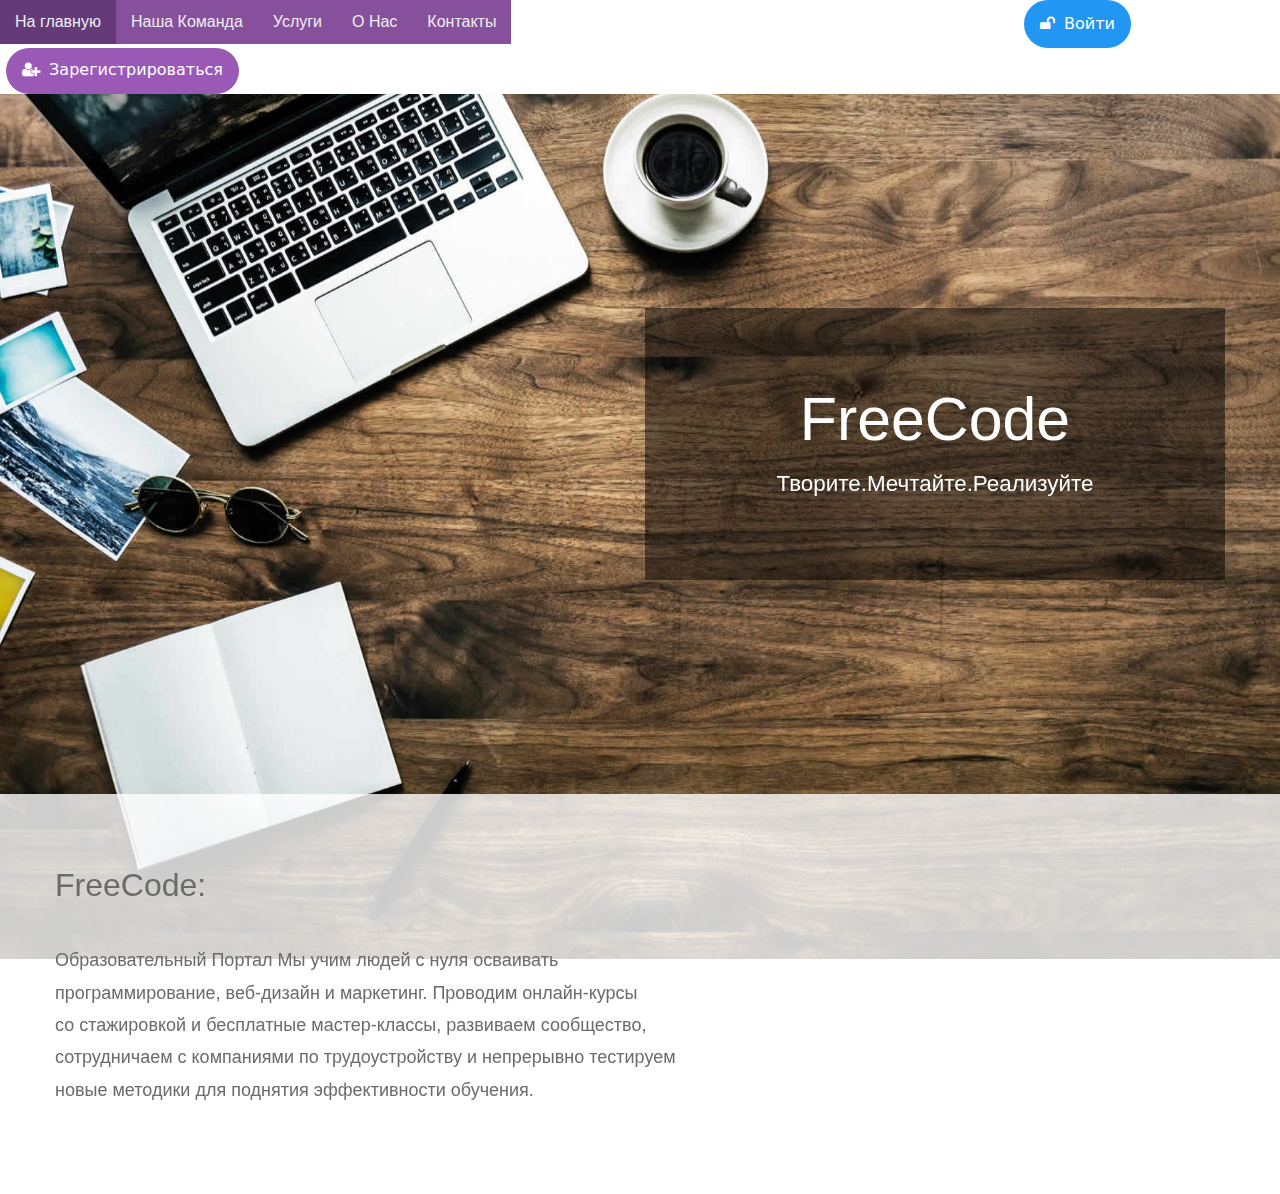
<file: about us.html>
<!DOCTYPE html>
<html lang="en">
  <head>
    <meta charset="UTF-8" />
    <meta name="viewport" content="width=device-width, initial-scale=1.0" />
    <meta http-equiv="X-UA-Compatible" content="ie=edge" />
    <link rel="stylesheet" href="https://fonts.googleapis.com/css?family=Open+Sans:400,600" />
    <link rel="stylesheet" href="css/all.min.css" />
    <link rel="stylesheet" href="css/bootstrap.min.css" />
    <link rel="stylesheet" href="css/templatemo-style.css" />
    <title>site</title>
  </head>
  <body>
    <nav class="header-nav">
      <link rel="stylesheet" href="https://cdnjs.cloudflare.com/ajax/libs/font-awesome/4.7.0/css/font-awesome.min.css">
      <button id="login" class="button blue" href="/login">
        <i class="fa fa-unlock"></i>
        <span>Войти</span>
      </button>
      
      <a id="register" class="button purple" href="/register">
        <i class="fa fa-user-plus"></i>
        <span>Зарегистрироваться</span>
      </a>
      <ul class="nav">
          <li><a href="index.html">На главную</a></li>
          <li><a href="About.html">Наша Команда</a></li>
          <li><a href="shops.html">Услуги</a></li>
          <li><a href="about us.html">О Нас</a></li>
          <li><a href="Contacts.html">Контакты</a></li>
        </ul>
    <section id="tmWelcome" class="parallax-window" data-parallax="scroll" data-image-src="img/mini-profile-bg-01.jpg">
      <div class="container-fluid tm-brand-container-outer">
        <div class="row">
          <div class="col-12">
            <!-- Logo Area -->
            <!-- Black transparent bg -->
            <div class="ml-auto mr-0 tm-bg-black-transparent text-white tm-brand-container-inner">
              <div class="tm-brand-container text-center">
                <h1 class="tm-brand-name">FreeCode</h1>
                <p class="tm-brand-description mb-0">Творите.Мечтайте.Реализуйте</p>
              </div>
            </div>
          </div>
        </div>
      </div>

      <div class="tm-bg-white-transparent tm-welcome-container">
        <div class="container-fluid">
          <div class="row h-100">
            <!-- Welcome Text -->
            <!-- White transparent bg -->
            <div class="col-md-7 tm-welcome-left-col">
              <div class="tm-welcome-left">
                <h2 class="tm-welcome-title">FreeCode:</h2>
                <p class="pb-0">
                  Образовательный Портал

Мы&nbsp;учим людей с&nbsp;нуля осваивать программирование, веб-дизайн и&nbsp;маркетинг. Проводим онлайн-курсы со&nbsp;стажировкой и&nbsp;бесплатные мастер-классы, развиваем сообщество, сотрудничаем с&nbsp;компаниями по&nbsp;трудоустройству и&nbsp;непрерывно тестируем новые методики для поднятия эффективности обучения. </p>
              </div>
            </div>

      













      <script src="js/jquery.min.js"></script>
      <script src="js/parallax.min.js"></script>
      <script>
        function detectMsBrowser() {
          using_ms_browser =
            navigator.appName == "Microsoft Internet Explorer" ||
            (navigator.appName == "Netscape" &&
              navigator.appVersion.indexOf("Edge") > -1) ||
            (navigator.appName == "Netscape" &&
              navigator.appVersion.indexOf("Trident") > -1);
  
          if (using_ms_browser == true) {
            alert(
              "Please use Chrome or Firefox for the best browsing experience!"
            );
          }
        }
        function setBrandMarginTop() {
          var bottomContainerHeight = $(".tm-welcome-container").height();
  
          $(".tm-brand-container-outer").css({
            "margin-top": -bottomContainerHeight + "px"
          });
        }
  
        $(function() {
          setBrandMarginTop();
          detectMsBrowser();
  
          // Handle window resize event
          $(window).resize(function() {
            setBrandMarginTop();
          });
        });
      </script>
</file>
<file: css/templatemo-style.css>
html {
  -webkit-font-smoothing: antialiased;
  scroll-behavior: smooth;
}

.header {
  background: #87509c;/*Цвет хедера*/
}

.logo {
  padding-top: auto; /*Отступ сверху*/
  padding-left: auto;/*Отступ справа*/
}

.nav {
  list-style: none; /*откл. маркеров*/
  padding: auto;
}
.nav li{
   float: left; /* Выстраивание элементов списка в один ряд. */
   margin-right: 0px; /* создание отступов для того, чтобы не сливались пункты меню. */
   font-family: Arial, Helvetica, sans-serif; /* Указание типа шрифта. */
   font-size: 16px; /* Размер текста в ссылках. */  
}

.nav li a {
  display:block; /* Изменение отображения на блочное для того чтобы иметь возможность задать внутренние отступы. */
  padding: 10px 15px;  /* Внутри блочные отступы. */
  background: #87509c; /* Цвет блоков меню. */
  color: #efefef; /* Цвет текста в блоках меню. */
  text-decoration: none; /* Устранение подчёркивания ссылок. */
  position: relative; /* Это необходимо при использовании Internet Explorer 6 для того, чтобы ссылка по всей своей площади была «кликабельной». */
}

.nav li a:hover {
   background: #643a79; /* Цвет блока при наведении курсора. */
   color: #efefef;  /* Цвет текста при наведении курсора. */
}
body {
  font-family: "Open Sans", Arial, Helvetica, sans-serif;
  font-size: 18px;
  font-weight: 400;
  color: #6b6b6b;
  overflow-x: hidden;
}

a,
button {
  transition: all 0.3s ease;
}
li {
  color: #757575;
  font-family: "Open Sans", Arial, Helvetica, sans-serif;
  font-weight: 400;
  font-size: 10px;
  margin-right: 20px;
  display: inline;
  margin-right: 5px;
}
a:hover {
  text-decoration: none;
}

.container-fluid {
  max-width: 1200px;
}

.tm-bg-black-transparent {
  background-color: rgba(0, 0, 0, 0.5);
}

.tm-bg-white-transparent {
  background-color: rgba(255, 255, 255, 0.8);
}

.tm-bg-green {
  background-color: #00e613;
  

  
}

.tm-bg-orange {
  background-color: #e95810;
}

.tm-bg-blue {
  background-color: #159fe4;
}

.tm-bg-dark-gray {
  background-color: #ff0000;
}

/*
  Welcome section
*/
#tmWelcome {
  position: relative;
  display: flex;
  align-items: center;
}

.tm-brand-container-outer {
  margin-top: -400px;
}

.tm-brand-container-inner {
  max-width: 580px;
  width: 100%;
}

.tm-brand-container {
  padding: 75px 110px;
}

.tm-brand-name {
  font-size: 3.8rem;
}

.tm-brand-description {
  font-size: 1.4rem;
}

.parallax-window {
  min-height: 1100px;
  background: transparent;
}

#tmContact {
  min-height: 1197px;
}

.tm-welcome-container {
  min-height: 400px;
  position: absolute;
  bottom: 0;
  left: 0;
  width: 100%;
  display: flex;
  align-items: stretch;
}

.tm-welcome-title {
  margin-bottom: 40px;
}

.tm-welcome-left {
  padding-right: 30px;
  padding-top: 50px;
  padding-bottom: 50px;
}

.tm-welcome-left-col {
  display: flex;
  align-items: center;
}

.tm-welcome-right {
  color: white;
  background-color: #bd312e;
  padding: 80px 43px 70px;
  height: 100%;
}

.tm-welcome-icon {
  margin-bottom: 50px;
  display: block;
  text-align: center;
}

/*
  Portfolio section
*/

#tmPortfolio {
  padding-top: 80px;
}

.tm-portfolio-item {
  display: flex;
  align-items: center;
  margin-bottom: 80px;
}

.tm-portfolio-name {
  width: 330px;
  height: 220px;
  font-size: 2rem;
  padding: 70px 95px;
  display: flex;
  align-items: center;
  text-align: center;
}

.tm-portfolio-description {
  width: calc(100% - 330px);
  padding: 20px 45px;
}

.tm-portfolio-description h3 {
  margin-bottom: 20px;
}

.tm-text-green {
  color: #00ff0d;
}

.tm-text-orange {
  color: #df520b;
}

.tm-text-blue {
  color: #0aa2ee;
}

.tm-text-dark-gray {
  color: #ff0000;
}

.tm-title-small {
  font-size: 1.3rem;
}

p {
  line-height: 1.8;
}

/*
  Contact section
*/

#tmContact {
  padding-top: 95px;
}

.tm-contact-item {
  text-align: center;
  width: 33.3334%;
  max-width: 345px;
  height: auto;
  min-height: 420px;
  margin-right: 35px;
  background-color: white;
  padding: 54px 34px 44px;
}

.tm-contact-item:last-child {
  margin-right: 0;
}

.tm-contact-items-container {
  display: flex;
  justify-content: space-between;
  margin-bottom: 130px;
}

.tm-contact-item-icon {
  margin-bottom: 45px;
  width: 100%;
  height: 160px;
  display: flex;
  align-items: center;
  justify-content: center;
}

#tmContactForm {
  width: 100%;
  max-width: 680px;
  padding: 45px 45px 30px;
  margin-bottom: 95px;
}

.form-group {
  max-width: 355px;
}

.form-control {
  background: transparent;
  border-color: #999999;
  padding: 15px 10px;
  font-size: 1.1rem;
  margin-bottom: 10px;
}

.tm-btn-submit {
  background-color: #999999;
  padding: 12px 30px;
  font-size: 1.2rem;
}

.tm-btn-submit:focus,
.tm-btn-submit:hover {
  background-color: #676767;
}

.tm-copyright-text {
  margin-bottom: 30px;
}

.tm-link {
  color: #676767;
}

@media (max-width: 1054px) {
  .tm-contact-item-icon {
    margin-bottom: 15px;
  }
}

@media (max-width: 991px) {
  .tm-contact-items-container {
    flex-direction: column;
  }

  .tm-contact-item {
    width: auto;
    max-width: 680px;
    min-height: 0;
    margin-left: auto;
    margin-right: auto;
    margin-bottom: 30px;
  }

  .tm-contact-item:last-child {
    margin-right: auto;
    margin-bottom: 0;
  }

  #tmContactForm {
    margin-left: auto;
    margin-right: auto;
  }
}

@media (max-width: 730px) {
  .tm-portfolio-item {
    flex-direction: column;
  }

  .tm-portfolio-name {
    justify-content: center;
  }

  .tm-portfolio-name,
  .tm-portfolio-description {
    width: 100%;
  }

  .tm-portfolio-description {
    padding: 20px 30px;
  }
}

@media (max-width: 572px) {
  .tm-brand-container {
    padding: 45px;
  }
}

@media (max-width: 443px) {
  .tm-brand-name {
    font-size: 3rem;
  }

  .tm-brand-container {
    padding: 25px;
  }
}

.button {
  /* Сбрасываем дефолтные стили */
  padding-top: px;
  border: none;
  outline: none;
  display: inline-block;
  text-align: center;
  text-decoration: none;
  cursor: pointer;
  font-size: 16px;
  /* Можно также использовать любые встроенные и кастомные шрифты, например, отсюда  */
  font-family: Roboto, Verdana, Tahoma, sans;
  /* Тут можно поэкспериментировать */
  padding: 12px 16px;
  border-radius: 100px;
  color: #fff;
  margin-left: 80%;
  
  
}
.button i {
  margin-right: 4px;
  
}
.button + .button {
  margin-left: 6px;
  padding-top: 10px;
}
.button.blue {
  background: #2196F3;
  
}
.button.purple {
  background: #9b59b6;
  
}
.button:hover {
  box-shadow: 0 1px 3px rgba(0, 0, 0, 0.2);
}
.button:hover.blue {
  background: #39a1f4;
}
.button:hover.purple {
  background: #a66bbe;
}
.button:active {
  box-shadow: inset 0 1px 3px rgba(0, 0, 0, 0.2);
  text-shadow: 0 1px 3px rgba(0, 0, 0, 0.2);
}
.button:active.blue {
  background: #0d8aee;
}
.button:active.purple {
  background: #8f4bab;
}
.main_button{
  position: fixed;
  font-weight: 700;
  color: white;
  text-decoration: none;
  padding: .8em 1em calc(.8em + 3px);
  border-radius: 3px;
  background: rgb(64,199,129);
  box-shadow: 0 -3px rgb(53,167,110) inset;
  transition: 0.2s;
} 
a.button7:hover { background: rgb(53, 167, 110); }
a.button7:active {
  background: rgb(33,147,90);
  box-shadow: 0 3px rgb(33,147,90) inset;
}


.custom-btn {
  width: 150px;
  height: 130px;
  color: #fff;
  border-radius: 5px;
  padding: 10px 25px;
  font-family: 'Lato', sans-serif;
  font-weight: 500;
  background: transparent;
  cursor: pointer;
  transition: all 0.3s ease;
  position: relative;
  display: inline-block;
   box-shadow:inset 2px 2px 2px 0px rgba(255,255,255,.5),
   7px 7px 20px 0px rgba(0,0,0,.1),
   4px 4px 5px 0px rgba(0,0,0,.1);
  outline: none;
}
.btn-5 {
  width: 130px;
  height: 40px;
  line-height: 42px;
  padding: 0;
  border: none;
  background: rgb(255,27,0);
background: linear-gradient(0deg, rgba(255,27,0,1) 0%, rgb(251, 39, 2) 100%);
}
.btn-5:hover {
  color: #f0094a;
  background: transparent;
   box-shadow:none;
}
.btn-5:before,
.btn-5:after{
  content:'';
  position:absolute;
  top:0;
  right:0;
  height:2px;
  width:0;
  background: #f0094a;
  box-shadow:
   -1px -1px 5px 0px #fff,
   7px 7px 20px 0px #0003,
   4px 4px 5px 0px #0002;
  transition:400ms ease all;
}
.btn-5:after{
  right:inherit;
  top:inherit;
  left:0;
  bottom:0;
}
.btn-5:hover:before,
.btn-5:hover:after{
  width:100%;
  transition:800ms ease all;
}

a.knopka {
  color: #fff; /* цвет текста */
  text-decoration: none; /* убирать подчёркивание у ссылок */
  user-select: none; /* убирать выделение текста */
  background: rgb(212,75,56); /* фон кнопки */
  padding: .7em 1.5em; /* отступ от текста */
  outline: none; /* убирать контур в Mozilla */
} 
a.knopka:hover { background: rgb(232,95,76); } /* при наведении курсора мышки */
a.knopka:active { background: rgb(152,15,0); } /* при нажатии */

.nav {
  position: absolute;
  top: 0;
  left: 0;
}

.ex1,.ex2,.ex3,.ex4,.ex5,.ex6,.ex7,.ex8,.ex9,.ex10
{padding:10px;width:300px;height:100px;margin:0 auto;text-align:center;position:relative}
.ex10 h1:before {
  content: "";
  position: absolute;
  border: 10px solid transparent;
  border-left: 15px solid rgb(156, 59, 212);
  top: 23%;
  margin: 0 auto;
  left: -2%;
  }
  
  .ex10 h1:after {
  content: "";
  position: absolute;
  border: 10px solid transparent;
  border-right: 15px solid rgb(156, 59, 212);
  top: 23%;
  margin: 0 auto;
  right: -2%;
  }

  .tm-text-SergAy{
    color: #9900ff
  }

.tm-text-Aleks{
  color: #9900ff
}

body {
  font-family: Arial, Helvetica, sans-serif;
}

* {
    box-sizing: border-box;
}

/* Style inputs */
input[type=text], select, textarea {
    width: 100%;
    padding: 12px;
    border: 1px solid #ccc;
    margin-top: 6px;
    margin-bottom: 16px;
    resize: vertical;
}

input[type=submit] {
    background-color: #ae00ff;
    color: white;
    padding: 12px 20px;
    border: none;
    cursor: pointer;
}

input[type=submit]:hover {
    background-color: #c300ff;
}


.container {
    border-radius: 5px;
    background-color: #f2f2f2;
    padding: 10px;
}


.column {
    float: left;
    width: 50%;
    margin-top: 6px;
    padding: 20px;
}


.row:after {
    content: "";
    display: table;
    clear: both;
}


@media screen and (max-width: 600px) {
    .column, input[type=submit] {
        width: 100%;
        margin-top: 400;
    }
}

body {
  background: url(https://bootstraptema.ru/images/textures/k/krapinki.png)
  }
  .menuItem .menu {
  font-size: 20px;
  font-weight: 400;
  list-style: none;
  padding: 0px;
  margin-bottom: 20px;
  display: inline-block;
  color: #6f00ff;
  margin-left: 30px;
  margin-top: 20px;
  }
  .menuItem .menu li {
  padding: 16px 30px 0px;
  margin-bottom: 0;
  display: inline-block;
  width: 100%;
  float: left;
  background: #ffffff;
  line-height: 30px;
  border-left: 2px solid #6f00ff;
  border-radius: 0;
  
  }
  .menuItem .detail {
  font-size: 13px;
  color: #444;
  font-weight: normal;
  }
  .menuItem .price {
  font-size: 13px;
  float: right;
  font-weight: 600;
  }
  .menuItem .btn {
  text-align: center;
  color: #FFFFFF;
  background: #6f00ff;
  border-color: #6f00ff;
  width: 120px;
  border-radius: 0;
  }


  #myp {
    position: absolute;
    left: 0px;
    top: 0px;
    line-height: 100%;
    font-size: 9px;
  }
</file>
<file: css/all.min.css>
.fa,.fab,.fal,.far,.fas{-moz-osx-font-smoothing:grayscale;-webkit-font-smoothing:antialiased;display:inline-block;font-style:normal;font-variant:normal;text-rendering:auto;line-height:1}.fa-lg{font-size:1.33333em;line-height:.75em;vertical-align:-.0667em}.fa-xs{font-size:.75em}.fa-sm{font-size:.875em}.fa-1x{font-size:1em}.fa-2x{font-size:2em}.fa-3x{font-size:3em}.fa-4x{font-size:4em}.fa-5x{font-size:5em}.fa-6x{font-size:6em}.fa-7x{font-size:7em}.fa-8x{font-size:8em}.fa-9x{font-size:9em}.fa-10x{font-size:10em}.fa-fw{text-align:center;width:1.25em}.fa-ul{list-style-type:none;margin-left:2.5em;padding-left:0}.fa-ul>li{position:relative}.fa-li{left:-2em;position:absolute;text-align:center;width:2em;line-height:inherit}.fa-border{border:.08em solid #eee;border-radius:.1em;padding:.2em .25em .15em}.fa-pull-left{float:left}.fa-pull-right{float:right}.fa.fa-pull-left,.fab.fa-pull-left,.fal.fa-pull-left,.far.fa-pull-left,.fas.fa-pull-left{margin-right:.3em}.fa.fa-pull-right,.fab.fa-pull-right,.fal.fa-pull-right,.far.fa-pull-right,.fas.fa-pull-right{margin-left:.3em}.fa-spin{animation:fa-spin 2s infinite linear}.fa-pulse{animation:fa-spin 1s infinite steps(8)}@keyframes fa-spin{0%{transform:rotate(0deg)}to{transform:rotate(1turn)}}.fa-rotate-90{-ms-filter:"progid:DXImageTransform.Microsoft.BasicImage(rotation=1)";transform:rotate(90deg)}.fa-rotate-180{-ms-filter:"progid:DXImageTransform.Microsoft.BasicImage(rotation=2)";transform:rotate(180deg)}.fa-rotate-270{-ms-filter:"progid:DXImageTransform.Microsoft.BasicImage(rotation=3)";transform:rotate(270deg)}.fa-flip-horizontal{-ms-filter:"progid:DXImageTransform.Microsoft.BasicImage(rotation=0, mirror=1)";transform:scaleX(-1)}.fa-flip-vertical{transform:scaleY(-1)}.fa-flip-both,.fa-flip-horizontal.fa-flip-vertical,.fa-flip-vertical{-ms-filter:"progid:DXImageTransform.Microsoft.BasicImage(rotation=2, mirror=1)"}.fa-flip-both,.fa-flip-horizontal.fa-flip-vertical{transform:scale(-1)}:root .fa-flip-both,:root .fa-flip-horizontal,:root .fa-flip-vertical,:root .fa-rotate-90,:root .fa-rotate-180,:root .fa-rotate-270{filter:none}.fa-stack{display:inline-block;height:2em;line-height:2em;position:relative;vertical-align:middle;width:2.5em}.fa-stack-1x,.fa-stack-2x{left:0;position:absolute;text-align:center;width:100%}.fa-stack-1x{line-height:inherit}.fa-stack-2x{font-size:2em}.fa-inverse{color:#fff}.fa-500px:before{content:"\f26e"}.fa-accessible-icon:before{content:"\f368"}.fa-accusoft:before{content:"\f369"}.fa-acquisitions-incorporated:before{content:"\f6af"}.fa-ad:before{content:"\f641"}.fa-address-book:before{content:"\f2b9"}.fa-address-card:before{content:"\f2bb"}.fa-adjust:before{content:"\f042"}.fa-adn:before{content:"\f170"}.fa-adobe:before{content:"\f778"}.fa-adversal:before{content:"\f36a"}.fa-affiliatetheme:before{content:"\f36b"}.fa-air-freshener:before{content:"\f5d0"}.fa-algolia:before{content:"\f36c"}.fa-align-center:before{content:"\f037"}.fa-align-justify:before{content:"\f039"}.fa-align-left:before{content:"\f036"}.fa-align-right:before{content:"\f038"}.fa-alipay:before{content:"\f642"}.fa-allergies:before{content:"\f461"}.fa-amazon:before{content:"\f270"}.fa-amazon-pay:before{content:"\f42c"}.fa-ambulance:before{content:"\f0f9"}.fa-american-sign-language-interpreting:before{content:"\f2a3"}.fa-amilia:before{content:"\f36d"}.fa-anchor:before{content:"\f13d"}.fa-android:before{content:"\f17b"}.fa-angellist:before{content:"\f209"}.fa-angle-double-down:before{content:"\f103"}.fa-angle-double-left:before{content:"\f100"}.fa-angle-double-right:before{content:"\f101"}.fa-angle-double-up:before{content:"\f102"}.fa-angle-down:before{content:"\f107"}.fa-angle-left:before{content:"\f104"}.fa-angle-right:before{content:"\f105"}.fa-angle-up:before{content:"\f106"}.fa-angry:before{content:"\f556"}.fa-angrycreative:before{content:"\f36e"}.fa-angular:before{content:"\f420"}.fa-ankh:before{content:"\f644"}.fa-app-store:before{content:"\f36f"}.fa-app-store-ios:before{content:"\f370"}.fa-apper:before{content:"\f371"}.fa-apple:before{content:"\f179"}.fa-apple-alt:before{content:"\f5d1"}.fa-apple-pay:before{content:"\f415"}.fa-archive:before{content:"\f187"}.fa-archway:before{content:"\f557"}.fa-arrow-alt-circle-down:before{content:"\f358"}.fa-arrow-alt-circle-left:before{content:"\f359"}.fa-arrow-alt-circle-right:before{content:"\f35a"}.fa-arrow-alt-circle-up:before{content:"\f35b"}.fa-arrow-circle-down:before{content:"\f0ab"}.fa-arrow-circle-left:before{content:"\f0a8"}.fa-arrow-circle-right:before{content:"\f0a9"}.fa-arrow-circle-up:before{content:"\f0aa"}.fa-arrow-down:before{content:"\f063"}.fa-arrow-left:before{content:"\f060"}.fa-arrow-right:before{content:"\f061"}.fa-arrow-up:before{content:"\f062"}.fa-arrows-alt:before{content:"\f0b2"}.fa-arrows-alt-h:before{content:"\f337"}.fa-arrows-alt-v:before{content:"\f338"}.fa-artstation:before{content:"\f77a"}.fa-assistive-listening-systems:before{content:"\f2a2"}.fa-asterisk:before{content:"\f069"}.fa-asymmetrik:before{content:"\f372"}.fa-at:before{content:"\f1fa"}.fa-atlas:before{content:"\f558"}.fa-atlassian:before{content:"\f77b"}.fa-atom:before{content:"\f5d2"}.fa-audible:before{content:"\f373"}.fa-audio-description:before{content:"\f29e"}.fa-autoprefixer:before{content:"\f41c"}.fa-avianex:before{content:"\f374"}.fa-aviato:before{content:"\f421"}.fa-award:before{content:"\f559"}.fa-aws:before{content:"\f375"}.fa-baby:before{content:"\f77c"}.fa-baby-carriage:before{content:"\f77d"}.fa-backspace:before{content:"\f55a"}.fa-backward:before{content:"\f04a"}.fa-bacon:before{content:"\f7e5"}.fa-balance-scale:before{content:"\f24e"}.fa-ban:before{content:"\f05e"}.fa-band-aid:before{content:"\f462"}.fa-bandcamp:before{content:"\f2d5"}.fa-barcode:before{content:"\f02a"}.fa-bars:before{content:"\f0c9"}.fa-baseball-ball:before{content:"\f433"}.fa-basketball-ball:before{content:"\f434"}.fa-bath:before{content:"\f2cd"}.fa-battery-empty:before{content:"\f244"}.fa-battery-full:before{content:"\f240"}.fa-battery-half:before{content:"\f242"}.fa-battery-quarter:before{content:"\f243"}.fa-battery-three-quarters:before{content:"\f241"}.fa-bed:before{content:"\f236"}.fa-beer:before{content:"\f0fc"}.fa-behance:before{content:"\f1b4"}.fa-behance-square:before{content:"\f1b5"}.fa-bell:before{content:"\f0f3"}.fa-bell-slash:before{content:"\f1f6"}.fa-bezier-curve:before{content:"\f55b"}.fa-bible:before{content:"\f647"}.fa-bicycle:before{content:"\f206"}.fa-bimobject:before{content:"\f378"}.fa-binoculars:before{content:"\f1e5"}.fa-biohazard:before{content:"\f780"}.fa-birthday-cake:before{content:"\f1fd"}.fa-bitbucket:before{content:"\f171"}.fa-bitcoin:before{content:"\f379"}.fa-bity:before{content:"\f37a"}.fa-black-tie:before{content:"\f27e"}.fa-blackberry:before{content:"\f37b"}.fa-blender:before{content:"\f517"}.fa-blender-phone:before{content:"\f6b6"}.fa-blind:before{content:"\f29d"}.fa-blog:before{content:"\f781"}.fa-blogger:before{content:"\f37c"}.fa-blogger-b:before{content:"\f37d"}.fa-bluetooth:before{content:"\f293"}.fa-bluetooth-b:before{content:"\f294"}.fa-bold:before{content:"\f032"}.fa-bolt:before{content:"\f0e7"}.fa-bomb:before{content:"\f1e2"}.fa-bone:before{content:"\f5d7"}.fa-bong:before{content:"\f55c"}.fa-book:before{content:"\f02d"}.fa-book-dead:before{content:"\f6b7"}.fa-book-medical:before{content:"\f7e6"}.fa-book-open:before{content:"\f518"}.fa-book-reader:before{content:"\f5da"}.fa-bookmark:before{content:"\f02e"}.fa-bowling-ball:before{content:"\f436"}.fa-box:before{content:"\f466"}.fa-box-open:before{content:"\f49e"}.fa-boxes:before{content:"\f468"}.fa-braille:before{content:"\f2a1"}.fa-brain:before{content:"\f5dc"}.fa-bread-slice:before{content:"\f7ec"}.fa-briefcase:before{content:"\f0b1"}.fa-briefcase-medical:before{content:"\f469"}.fa-broadcast-tower:before{content:"\f519"}.fa-broom:before{content:"\f51a"}.fa-brush:before{content:"\f55d"}.fa-btc:before{content:"\f15a"}.fa-bug:before{content:"\f188"}.fa-building:before{content:"\f1ad"}.fa-bullhorn:before{content:"\f0a1"}.fa-bullseye:before{content:"\f140"}.fa-burn:before{content:"\f46a"}.fa-buromobelexperte:before{content:"\f37f"}.fa-bus:before{content:"\f207"}.fa-bus-alt:before{content:"\f55e"}.fa-business-time:before{content:"\f64a"}.fa-buysellads:before{content:"\f20d"}.fa-calculator:before{content:"\f1ec"}.fa-calendar:before{content:"\f133"}.fa-calendar-alt:before{content:"\f073"}.fa-calendar-check:before{content:"\f274"}.fa-calendar-day:before{content:"\f783"}.fa-calendar-minus:before{content:"\f272"}.fa-calendar-plus:before{content:"\f271"}.fa-calendar-times:before{content:"\f273"}.fa-calendar-week:before{content:"\f784"}.fa-camera:before{content:"\f030"}.fa-camera-retro:before{content:"\f083"}.fa-campground:before{content:"\f6bb"}.fa-canadian-maple-leaf:before{content:"\f785"}.fa-candy-cane:before{content:"\f786"}.fa-cannabis:before{content:"\f55f"}.fa-capsules:before{content:"\f46b"}.fa-car:before{content:"\f1b9"}.fa-car-alt:before{content:"\f5de"}.fa-car-battery:before{content:"\f5df"}.fa-car-crash:before{content:"\f5e1"}.fa-car-side:before{content:"\f5e4"}.fa-caret-down:before{content:"\f0d7"}.fa-caret-left:before{content:"\f0d9"}.fa-caret-right:before{content:"\f0da"}.fa-caret-square-down:before{content:"\f150"}.fa-caret-square-left:before{content:"\f191"}.fa-caret-square-right:before{content:"\f152"}.fa-caret-square-up:before{content:"\f151"}.fa-caret-up:before{content:"\f0d8"}.fa-carrot:before{content:"\f787"}.fa-cart-arrow-down:before{content:"\f218"}.fa-cart-plus:before{content:"\f217"}.fa-cash-register:before{content:"\f788"}.fa-cat:before{content:"\f6be"}.fa-cc-amazon-pay:before{content:"\f42d"}.fa-cc-amex:before{content:"\f1f3"}.fa-cc-apple-pay:before{content:"\f416"}.fa-cc-diners-club:before{content:"\f24c"}.fa-cc-discover:before{content:"\f1f2"}.fa-cc-jcb:before{content:"\f24b"}.fa-cc-mastercard:before{content:"\f1f1"}.fa-cc-paypal:before{content:"\f1f4"}.fa-cc-stripe:before{content:"\f1f5"}.fa-cc-visa:before{content:"\f1f0"}.fa-centercode:before{content:"\f380"}.fa-centos:before{content:"\f789"}.fa-certificate:before{content:"\f0a3"}.fa-chair:before{content:"\f6c0"}.fa-chalkboard:before{content:"\f51b"}.fa-chalkboard-teacher:before{content:"\f51c"}.fa-charging-station:before{content:"\f5e7"}.fa-chart-area:before{content:"\f1fe"}.fa-chart-bar:before{content:"\f080"}.fa-chart-line:before{content:"\f201"}.fa-chart-pie:before{content:"\f200"}.fa-check:before{content:"\f00c"}.fa-check-circle:before{content:"\f058"}.fa-check-double:before{content:"\f560"}.fa-check-square:before{content:"\f14a"}.fa-cheese:before{content:"\f7ef"}.fa-chess:before{content:"\f439"}.fa-chess-bishop:before{content:"\f43a"}.fa-chess-board:before{content:"\f43c"}.fa-chess-king:before{content:"\f43f"}.fa-chess-knight:before{content:"\f441"}.fa-chess-pawn:before{content:"\f443"}.fa-chess-queen:before{content:"\f445"}.fa-chess-rook:before{content:"\f447"}.fa-chevron-circle-down:before{content:"\f13a"}.fa-chevron-circle-left:before{content:"\f137"}.fa-chevron-circle-right:before{content:"\f138"}.fa-chevron-circle-up:before{content:"\f139"}.fa-chevron-down:before{content:"\f078"}.fa-chevron-left:before{content:"\f053"}.fa-chevron-right:before{content:"\f054"}.fa-chevron-up:before{content:"\f077"}.fa-child:before{content:"\f1ae"}.fa-chrome:before{content:"\f268"}.fa-church:before{content:"\f51d"}.fa-circle:before{content:"\f111"}.fa-circle-notch:before{content:"\f1ce"}.fa-city:before{content:"\f64f"}.fa-clinic-medical:before{content:"\f7f2"}.fa-clipboard:before{content:"\f328"}.fa-clipboard-check:before{content:"\f46c"}.fa-clipboard-list:before{content:"\f46d"}.fa-clock:before{content:"\f017"}.fa-clone:before{content:"\f24d"}.fa-closed-captioning:before{content:"\f20a"}.fa-cloud:before{content:"\f0c2"}.fa-cloud-download-alt:before{content:"\f381"}.fa-cloud-meatball:before{content:"\f73b"}.fa-cloud-moon:before{content:"\f6c3"}.fa-cloud-moon-rain:before{content:"\f73c"}.fa-cloud-rain:before{content:"\f73d"}.fa-cloud-showers-heavy:before{content:"\f740"}.fa-cloud-sun:before{content:"\f6c4"}.fa-cloud-sun-rain:before{content:"\f743"}.fa-cloud-upload-alt:before{content:"\f382"}.fa-cloudscale:before{content:"\f383"}.fa-cloudsmith:before{content:"\f384"}.fa-cloudversify:before{content:"\f385"}.fa-cocktail:before{content:"\f561"}.fa-code:before{content:"\f121"}.fa-code-branch:before{content:"\f126"}.fa-codepen:before{content:"\f1cb"}.fa-codiepie:before{content:"\f284"}.fa-coffee:before{content:"\f0f4"}.fa-cog:before{content:"\f013"}.fa-cogs:before{content:"\f085"}.fa-coins:before{content:"\f51e"}.fa-columns:before{content:"\f0db"}.fa-comment:before{content:"\f075"}.fa-comment-alt:before{content:"\f27a"}.fa-comment-dollar:before{content:"\f651"}.fa-comment-dots:before{content:"\f4ad"}.fa-comment-medical:before{content:"\f7f5"}.fa-comment-slash:before{content:"\f4b3"}.fa-comments:before{content:"\f086"}.fa-comments-dollar:before{content:"\f653"}.fa-compact-disc:before{content:"\f51f"}.fa-compass:before{content:"\f14e"}.fa-compress:before{content:"\f066"}.fa-compress-arrows-alt:before{content:"\f78c"}.fa-concierge-bell:before{content:"\f562"}.fa-confluence:before{content:"\f78d"}.fa-connectdevelop:before{content:"\f20e"}.fa-contao:before{content:"\f26d"}.fa-cookie:before{content:"\f563"}.fa-cookie-bite:before{content:"\f564"}.fa-copy:before{content:"\f0c5"}.fa-copyright:before{content:"\f1f9"}.fa-couch:before{content:"\f4b8"}.fa-cpanel:before{content:"\f388"}.fa-creative-commons:before{content:"\f25e"}.fa-creative-commons-by:before{content:"\f4e7"}.fa-creative-commons-nc:before{content:"\f4e8"}.fa-creative-commons-nc-eu:before{content:"\f4e9"}.fa-creative-commons-nc-jp:before{content:"\f4ea"}.fa-creative-commons-nd:before{content:"\f4eb"}.fa-creative-commons-pd:before{content:"\f4ec"}.fa-creative-commons-pd-alt:before{content:"\f4ed"}.fa-creative-commons-remix:before{content:"\f4ee"}.fa-creative-commons-sa:before{content:"\f4ef"}.fa-creative-commons-sampling:before{content:"\f4f0"}.fa-creative-commons-sampling-plus:before{content:"\f4f1"}.fa-creative-commons-share:before{content:"\f4f2"}.fa-creative-commons-zero:before{content:"\f4f3"}.fa-credit-card:before{content:"\f09d"}.fa-critical-role:before{content:"\f6c9"}.fa-crop:before{content:"\f125"}.fa-crop-alt:before{content:"\f565"}.fa-cross:before{content:"\f654"}.fa-crosshairs:before{content:"\f05b"}.fa-crow:before{content:"\f520"}.fa-crown:before{content:"\f521"}.fa-crutch:before{content:"\f7f7"}.fa-css3:before{content:"\f13c"}.fa-css3-alt:before{content:"\f38b"}.fa-cube:before{content:"\f1b2"}.fa-cubes:before{content:"\f1b3"}.fa-cut:before{content:"\f0c4"}.fa-cuttlefish:before{content:"\f38c"}.fa-d-and-d:before{content:"\f38d"}.fa-d-and-d-beyond:before{content:"\f6ca"}.fa-dashcube:before{content:"\f210"}.fa-database:before{content:"\f1c0"}.fa-deaf:before{content:"\f2a4"}.fa-delicious:before{content:"\f1a5"}.fa-democrat:before{content:"\f747"}.fa-deploydog:before{content:"\f38e"}.fa-deskpro:before{content:"\f38f"}.fa-desktop:before{content:"\f108"}.fa-dev:before{content:"\f6cc"}.fa-deviantart:before{content:"\f1bd"}.fa-dharmachakra:before{content:"\f655"}.fa-dhl:before{content:"\f790"}.fa-diagnoses:before{content:"\f470"}.fa-diaspora:before{content:"\f791"}.fa-dice:before{content:"\f522"}.fa-dice-d20:before{content:"\f6cf"}.fa-dice-d6:before{content:"\f6d1"}.fa-dice-five:before{content:"\f523"}.fa-dice-four:before{content:"\f524"}.fa-dice-one:before{content:"\f525"}.fa-dice-six:before{content:"\f526"}.fa-dice-three:before{content:"\f527"}.fa-dice-two:before{content:"\f528"}.fa-digg:before{content:"\f1a6"}.fa-digital-ocean:before{content:"\f391"}.fa-digital-tachograph:before{content:"\f566"}.fa-directions:before{content:"\f5eb"}.fa-discord:before{content:"\f392"}.fa-discourse:before{content:"\f393"}.fa-divide:before{content:"\f529"}.fa-dizzy:before{content:"\f567"}.fa-dna:before{content:"\f471"}.fa-dochub:before{content:"\f394"}.fa-docker:before{content:"\f395"}.fa-dog:before{content:"\f6d3"}.fa-dollar-sign:before{content:"\f155"}.fa-dolly:before{content:"\f472"}.fa-dolly-flatbed:before{content:"\f474"}.fa-donate:before{content:"\f4b9"}.fa-door-closed:before{content:"\f52a"}.fa-door-open:before{content:"\f52b"}.fa-dot-circle:before{content:"\f192"}.fa-dove:before{content:"\f4ba"}.fa-download:before{content:"\f019"}.fa-draft2digital:before{content:"\f396"}.fa-drafting-compass:before{content:"\f568"}.fa-dragon:before{content:"\f6d5"}.fa-draw-polygon:before{content:"\f5ee"}.fa-dribbble:before{content:"\f17d"}.fa-dribbble-square:before{content:"\f397"}.fa-dropbox:before{content:"\f16b"}.fa-drum:before{content:"\f569"}.fa-drum-steelpan:before{content:"\f56a"}.fa-drumstick-bite:before{content:"\f6d7"}.fa-drupal:before{content:"\f1a9"}.fa-dumbbell:before{content:"\f44b"}.fa-dumpster:before{content:"\f793"}.fa-dumpster-fire:before{content:"\f794"}.fa-dungeon:before{content:"\f6d9"}.fa-dyalog:before{content:"\f399"}.fa-earlybirds:before{content:"\f39a"}.fa-ebay:before{content:"\f4f4"}.fa-edge:before{content:"\f282"}.fa-edit:before{content:"\f044"}.fa-egg:before{content:"\f7fb"}.fa-eject:before{content:"\f052"}.fa-elementor:before{content:"\f430"}.fa-ellipsis-h:before{content:"\f141"}.fa-ellipsis-v:before{content:"\f142"}.fa-ello:before{content:"\f5f1"}.fa-ember:before{content:"\f423"}.fa-empire:before{content:"\f1d1"}.fa-envelope:before{content:"\f0e0"}.fa-envelope-open:before{content:"\f2b6"}.fa-envelope-open-text:before{content:"\f658"}.fa-envelope-square:before{content:"\f199"}.fa-envira:before{content:"\f299"}.fa-equals:before{content:"\f52c"}.fa-eraser:before{content:"\f12d"}.fa-erlang:before{content:"\f39d"}.fa-ethereum:before{content:"\f42e"}.fa-ethernet:before{content:"\f796"}.fa-etsy:before{content:"\f2d7"}.fa-euro-sign:before{content:"\f153"}.fa-exchange-alt:before{content:"\f362"}.fa-exclamation:before{content:"\f12a"}.fa-exclamation-circle:before{content:"\f06a"}.fa-exclamation-triangle:before{content:"\f071"}.fa-expand:before{content:"\f065"}.fa-expand-arrows-alt:before{content:"\f31e"}.fa-expeditedssl:before{content:"\f23e"}.fa-external-link-alt:before{content:"\f35d"}.fa-external-link-square-alt:before{content:"\f360"}.fa-eye:before{content:"\f06e"}.fa-eye-dropper:before{content:"\f1fb"}.fa-eye-slash:before{content:"\f070"}.fa-facebook:before{content:"\f09a"}.fa-facebook-f:before{content:"\f39e"}.fa-facebook-messenger:before{content:"\f39f"}.fa-facebook-square:before{content:"\f082"}.fa-fantasy-flight-games:before{content:"\f6dc"}.fa-fast-backward:before{content:"\f049"}.fa-fast-forward:before{content:"\f050"}.fa-fax:before{content:"\f1ac"}.fa-feather:before{content:"\f52d"}.fa-feather-alt:before{content:"\f56b"}.fa-fedex:before{content:"\f797"}.fa-fedora:before{content:"\f798"}.fa-female:before{content:"\f182"}.fa-fighter-jet:before{content:"\f0fb"}.fa-figma:before{content:"\f799"}.fa-file:before{content:"\f15b"}.fa-file-alt:before{content:"\f15c"}.fa-file-archive:before{content:"\f1c6"}.fa-file-audio:before{content:"\f1c7"}.fa-file-code:before{content:"\f1c9"}.fa-file-contract:before{content:"\f56c"}.fa-file-csv:before{content:"\f6dd"}.fa-file-download:before{content:"\f56d"}.fa-file-excel:before{content:"\f1c3"}.fa-file-export:before{content:"\f56e"}.fa-file-image:before{content:"\f1c5"}.fa-file-import:before{content:"\f56f"}.fa-file-invoice:before{content:"\f570"}.fa-file-invoice-dollar:before{content:"\f571"}.fa-file-medical:before{content:"\f477"}.fa-file-medical-alt:before{content:"\f478"}.fa-file-pdf:before{content:"\f1c1"}.fa-file-powerpoint:before{content:"\f1c4"}.fa-file-prescription:before{content:"\f572"}.fa-file-signature:before{content:"\f573"}.fa-file-upload:before{content:"\f574"}.fa-file-video:before{content:"\f1c8"}.fa-file-word:before{content:"\f1c2"}.fa-fill:before{content:"\f575"}.fa-fill-drip:before{content:"\f576"}.fa-film:before{content:"\f008"}.fa-filter:before{content:"\f0b0"}.fa-fingerprint:before{content:"\f577"}.fa-fire:before{content:"\f06d"}.fa-fire-alt:before{content:"\f7e4"}.fa-fire-extinguisher:before{content:"\f134"}.fa-firefox:before{content:"\f269"}.fa-first-aid:before{content:"\f479"}.fa-first-order:before{content:"\f2b0"}.fa-first-order-alt:before{content:"\f50a"}.fa-firstdraft:before{content:"\f3a1"}.fa-fish:before{content:"\f578"}.fa-fist-raised:before{content:"\f6de"}.fa-flag:before{content:"\f024"}.fa-flag-checkered:before{content:"\f11e"}.fa-flag-usa:before{content:"\f74d"}.fa-flask:before{content:"\f0c3"}.fa-flickr:before{content:"\f16e"}.fa-flipboard:before{content:"\f44d"}.fa-flushed:before{content:"\f579"}.fa-fly:before{content:"\f417"}.fa-folder:before{content:"\f07b"}.fa-folder-minus:before{content:"\f65d"}.fa-folder-open:before{content:"\f07c"}.fa-folder-plus:before{content:"\f65e"}.fa-font:before{content:"\f031"}.fa-font-awesome:before{content:"\f2b4"}.fa-font-awesome-alt:before{content:"\f35c"}.fa-font-awesome-flag:before{content:"\f425"}.fa-font-awesome-logo-full:before{content:"\f4e6"}.fa-fonticons:before{content:"\f280"}.fa-fonticons-fi:before{content:"\f3a2"}.fa-football-ball:before{content:"\f44e"}.fa-fort-awesome:before{content:"\f286"}.fa-fort-awesome-alt:before{content:"\f3a3"}.fa-forumbee:before{content:"\f211"}.fa-forward:before{content:"\f04e"}.fa-foursquare:before{content:"\f180"}.fa-free-code-camp:before{content:"\f2c5"}.fa-freebsd:before{content:"\f3a4"}.fa-frog:before{content:"\f52e"}.fa-frown:before{content:"\f119"}.fa-frown-open:before{content:"\f57a"}.fa-fulcrum:before{content:"\f50b"}.fa-funnel-dollar:before{content:"\f662"}.fa-futbol:before{content:"\f1e3"}.fa-galactic-republic:before{content:"\f50c"}.fa-galactic-senate:before{content:"\f50d"}.fa-gamepad:before{content:"\f11b"}.fa-gas-pump:before{content:"\f52f"}.fa-gavel:before{content:"\f0e3"}.fa-gem:before{content:"\f3a5"}.fa-genderless:before{content:"\f22d"}.fa-get-pocket:before{content:"\f265"}.fa-gg:before{content:"\f260"}.fa-gg-circle:before{content:"\f261"}.fa-ghost:before{content:"\f6e2"}.fa-gift:before{content:"\f06b"}.fa-gifts:before{content:"\f79c"}.fa-git:before{content:"\f1d3"}.fa-git-square:before{content:"\f1d2"}.fa-github:before{content:"\f09b"}.fa-github-alt:before{content:"\f113"}.fa-github-square:before{content:"\f092"}.fa-gitkraken:before{content:"\f3a6"}.fa-gitlab:before{content:"\f296"}.fa-gitter:before{content:"\f426"}.fa-glass-cheers:before{content:"\f79f"}.fa-glass-martini:before{content:"\f000"}.fa-glass-martini-alt:before{content:"\f57b"}.fa-glass-whiskey:before{content:"\f7a0"}.fa-glasses:before{content:"\f530"}.fa-glide:before{content:"\f2a5"}.fa-glide-g:before{content:"\f2a6"}.fa-globe:before{content:"\f0ac"}.fa-globe-africa:before{content:"\f57c"}.fa-globe-americas:before{content:"\f57d"}.fa-globe-asia:before{content:"\f57e"}.fa-globe-europe:before{content:"\f7a2"}.fa-gofore:before{content:"\f3a7"}.fa-golf-ball:before{content:"\f450"}.fa-goodreads:before{content:"\f3a8"}.fa-goodreads-g:before{content:"\f3a9"}.fa-google:before{content:"\f1a0"}.fa-google-drive:before{content:"\f3aa"}.fa-google-play:before{content:"\f3ab"}.fa-google-plus:before{content:"\f2b3"}.fa-google-plus-g:before{content:"\f0d5"}.fa-google-plus-square:before{content:"\f0d4"}.fa-google-wallet:before{content:"\f1ee"}.fa-gopuram:before{content:"\f664"}.fa-graduation-cap:before{content:"\f19d"}.fa-gratipay:before{content:"\f184"}.fa-grav:before{content:"\f2d6"}.fa-greater-than:before{content:"\f531"}.fa-greater-than-equal:before{content:"\f532"}.fa-grimace:before{content:"\f57f"}.fa-grin:before{content:"\f580"}.fa-grin-alt:before{content:"\f581"}.fa-grin-beam:before{content:"\f582"}.fa-grin-beam-sweat:before{content:"\f583"}.fa-grin-hearts:before{content:"\f584"}.fa-grin-squint:before{content:"\f585"}.fa-grin-squint-tears:before{content:"\f586"}.fa-grin-stars:before{content:"\f587"}.fa-grin-tears:before{content:"\f588"}.fa-grin-tongue:before{content:"\f589"}.fa-grin-tongue-squint:before{content:"\f58a"}.fa-grin-tongue-wink:before{content:"\f58b"}.fa-grin-wink:before{content:"\f58c"}.fa-grip-horizontal:before{content:"\f58d"}.fa-grip-lines:before{content:"\f7a4"}.fa-grip-lines-vertical:before{content:"\f7a5"}.fa-grip-vertical:before{content:"\f58e"}.fa-gripfire:before{content:"\f3ac"}.fa-grunt:before{content:"\f3ad"}.fa-guitar:before{content:"\f7a6"}.fa-gulp:before{content:"\f3ae"}.fa-h-square:before{content:"\f0fd"}.fa-hacker-news:before{content:"\f1d4"}.fa-hacker-news-square:before{content:"\f3af"}.fa-hackerrank:before{content:"\f5f7"}.fa-hamburger:before{content:"\f805"}.fa-hammer:before{content:"\f6e3"}.fa-hamsa:before{content:"\f665"}.fa-hand-holding:before{content:"\f4bd"}.fa-hand-holding-heart:before{content:"\f4be"}.fa-hand-holding-usd:before{content:"\f4c0"}.fa-hand-lizard:before{content:"\f258"}.fa-hand-middle-finger:before{content:"\f806"}.fa-hand-paper:before{content:"\f256"}.fa-hand-peace:before{content:"\f25b"}.fa-hand-point-down:before{content:"\f0a7"}.fa-hand-point-left:before{content:"\f0a5"}.fa-hand-point-right:before{content:"\f0a4"}.fa-hand-point-up:before{content:"\f0a6"}.fa-hand-pointer:before{content:"\f25a"}.fa-hand-rock:before{content:"\f255"}.fa-hand-scissors:before{content:"\f257"}.fa-hand-spock:before{content:"\f259"}.fa-hands:before{content:"\f4c2"}.fa-hands-helping:before{content:"\f4c4"}.fa-handshake:before{content:"\f2b5"}.fa-hanukiah:before{content:"\f6e6"}.fa-hard-hat:before{content:"\f807"}.fa-hashtag:before{content:"\f292"}.fa-hat-wizard:before{content:"\f6e8"}.fa-haykal:before{content:"\f666"}.fa-hdd:before{content:"\f0a0"}.fa-heading:before{content:"\f1dc"}.fa-headphones:before{content:"\f025"}.fa-headphones-alt:before{content:"\f58f"}.fa-headset:before{content:"\f590"}.fa-heart:before{content:"\f004"}.fa-heart-broken:before{content:"\f7a9"}.fa-heartbeat:before{content:"\f21e"}.fa-helicopter:before{content:"\f533"}.fa-highlighter:before{content:"\f591"}.fa-hiking:before{content:"\f6ec"}.fa-hippo:before{content:"\f6ed"}.fa-hips:before{content:"\f452"}.fa-hire-a-helper:before{content:"\f3b0"}.fa-history:before{content:"\f1da"}.fa-hockey-puck:before{content:"\f453"}.fa-holly-berry:before{content:"\f7aa"}.fa-home:before{content:"\f015"}.fa-hooli:before{content:"\f427"}.fa-hornbill:before{content:"\f592"}.fa-horse:before{content:"\f6f0"}.fa-horse-head:before{content:"\f7ab"}.fa-hospital:before{content:"\f0f8"}.fa-hospital-alt:before{content:"\f47d"}.fa-hospital-symbol:before{content:"\f47e"}.fa-hot-tub:before{content:"\f593"}.fa-hotdog:before{content:"\f80f"}.fa-hotel:before{content:"\f594"}.fa-hotjar:before{content:"\f3b1"}.fa-hourglass:before{content:"\f254"}.fa-hourglass-end:before{content:"\f253"}.fa-hourglass-half:before{content:"\f252"}.fa-hourglass-start:before{content:"\f251"}.fa-house-damage:before{content:"\f6f1"}.fa-houzz:before{content:"\f27c"}.fa-hryvnia:before{content:"\f6f2"}.fa-html5:before{content:"\f13b"}.fa-hubspot:before{content:"\f3b2"}.fa-i-cursor:before{content:"\f246"}.fa-ice-cream:before{content:"\f810"}.fa-icicles:before{content:"\f7ad"}.fa-id-badge:before{content:"\f2c1"}.fa-id-card:before{content:"\f2c2"}.fa-id-card-alt:before{content:"\f47f"}.fa-igloo:before{content:"\f7ae"}.fa-image:before{content:"\f03e"}.fa-images:before{content:"\f302"}.fa-imdb:before{content:"\f2d8"}.fa-inbox:before{content:"\f01c"}.fa-indent:before{content:"\f03c"}.fa-industry:before{content:"\f275"}.fa-infinity:before{content:"\f534"}.fa-info:before{content:"\f129"}.fa-info-circle:before{content:"\f05a"}.fa-instagram:before{content:"\f16d"}.fa-intercom:before{content:"\f7af"}.fa-internet-explorer:before{content:"\f26b"}.fa-invision:before{content:"\f7b0"}.fa-ioxhost:before{content:"\f208"}.fa-italic:before{content:"\f033"}.fa-itunes:before{content:"\f3b4"}.fa-itunes-note:before{content:"\f3b5"}.fa-java:before{content:"\f4e4"}.fa-jedi:before{content:"\f669"}.fa-jedi-order:before{content:"\f50e"}.fa-jenkins:before{content:"\f3b6"}.fa-jira:before{content:"\f7b1"}.fa-joget:before{content:"\f3b7"}.fa-joint:before{content:"\f595"}.fa-joomla:before{content:"\f1aa"}.fa-journal-whills:before{content:"\f66a"}.fa-js:before{content:"\f3b8"}.fa-js-square:before{content:"\f3b9"}.fa-jsfiddle:before{content:"\f1cc"}.fa-kaaba:before{content:"\f66b"}.fa-kaggle:before{content:"\f5fa"}.fa-key:before{content:"\f084"}.fa-keybase:before{content:"\f4f5"}.fa-keyboard:before{content:"\f11c"}.fa-keycdn:before{content:"\f3ba"}.fa-khanda:before{content:"\f66d"}.fa-kickstarter:before{content:"\f3bb"}.fa-kickstarter-k:before{content:"\f3bc"}.fa-kiss:before{content:"\f596"}.fa-kiss-beam:before{content:"\f597"}.fa-kiss-wink-heart:before{content:"\f598"}.fa-kiwi-bird:before{content:"\f535"}.fa-korvue:before{content:"\f42f"}.fa-landmark:before{content:"\f66f"}.fa-language:before{content:"\f1ab"}.fa-laptop:before{content:"\f109"}.fa-laptop-code:before{content:"\f5fc"}.fa-laptop-medical:before{content:"\f812"}.fa-laravel:before{content:"\f3bd"}.fa-lastfm:before{content:"\f202"}.fa-lastfm-square:before{content:"\f203"}.fa-laugh:before{content:"\f599"}.fa-laugh-beam:before{content:"\f59a"}.fa-laugh-squint:before{content:"\f59b"}.fa-laugh-wink:before{content:"\f59c"}.fa-layer-group:before{content:"\f5fd"}.fa-leaf:before{content:"\f06c"}.fa-leanpub:before{content:"\f212"}.fa-lemon:before{content:"\f094"}.fa-less:before{content:"\f41d"}.fa-less-than:before{content:"\f536"}.fa-less-than-equal:before{content:"\f537"}.fa-level-down-alt:before{content:"\f3be"}.fa-level-up-alt:before{content:"\f3bf"}.fa-life-ring:before{content:"\f1cd"}.fa-lightbulb:before{content:"\f0eb"}.fa-line:before{content:"\f3c0"}.fa-link:before{content:"\f0c1"}.fa-linkedin:before{content:"\f08c"}.fa-linkedin-in:before{content:"\f0e1"}.fa-linode:before{content:"\f2b8"}.fa-linux:before{content:"\f17c"}.fa-lira-sign:before{content:"\f195"}.fa-list:before{content:"\f03a"}.fa-list-alt:before{content:"\f022"}.fa-list-ol:before{content:"\f0cb"}.fa-list-ul:before{content:"\f0ca"}.fa-location-arrow:before{content:"\f124"}.fa-lock:before{content:"\f023"}.fa-lock-open:before{content:"\f3c1"}.fa-long-arrow-alt-down:before{content:"\f309"}.fa-long-arrow-alt-left:before{content:"\f30a"}.fa-long-arrow-alt-right:before{content:"\f30b"}.fa-long-arrow-alt-up:before{content:"\f30c"}.fa-low-vision:before{content:"\f2a8"}.fa-luggage-cart:before{content:"\f59d"}.fa-lyft:before{content:"\f3c3"}.fa-magento:before{content:"\f3c4"}.fa-magic:before{content:"\f0d0"}.fa-magnet:before{content:"\f076"}.fa-mail-bulk:before{content:"\f674"}.fa-mailchimp:before{content:"\f59e"}.fa-male:before{content:"\f183"}.fa-mandalorian:before{content:"\f50f"}.fa-map:before{content:"\f279"}.fa-map-marked:before{content:"\f59f"}.fa-map-marked-alt:before{content:"\f5a0"}.fa-map-marker:before{content:"\f041"}.fa-map-marker-alt:before{content:"\f3c5"}.fa-map-pin:before{content:"\f276"}.fa-map-signs:before{content:"\f277"}.fa-markdown:before{content:"\f60f"}.fa-marker:before{content:"\f5a1"}.fa-mars:before{content:"\f222"}.fa-mars-double:before{content:"\f227"}.fa-mars-stroke:before{content:"\f229"}.fa-mars-stroke-h:before{content:"\f22b"}.fa-mars-stroke-v:before{content:"\f22a"}.fa-mask:before{content:"\f6fa"}.fa-mastodon:before{content:"\f4f6"}.fa-maxcdn:before{content:"\f136"}.fa-medal:before{content:"\f5a2"}.fa-medapps:before{content:"\f3c6"}.fa-medium:before{content:"\f23a"}.fa-medium-m:before{content:"\f3c7"}.fa-medkit:before{content:"\f0fa"}.fa-medrt:before{content:"\f3c8"}.fa-meetup:before{content:"\f2e0"}.fa-megaport:before{content:"\f5a3"}.fa-meh:before{content:"\f11a"}.fa-meh-blank:before{content:"\f5a4"}.fa-meh-rolling-eyes:before{content:"\f5a5"}.fa-memory:before{content:"\f538"}.fa-mendeley:before{content:"\f7b3"}.fa-menorah:before{content:"\f676"}.fa-mercury:before{content:"\f223"}.fa-meteor:before{content:"\f753"}.fa-microchip:before{content:"\f2db"}.fa-microphone:before{content:"\f130"}.fa-microphone-alt:before{content:"\f3c9"}.fa-microphone-alt-slash:before{content:"\f539"}.fa-microphone-slash:before{content:"\f131"}.fa-microscope:before{content:"\f610"}.fa-microsoft:before{content:"\f3ca"}.fa-minus:before{content:"\f068"}.fa-minus-circle:before{content:"\f056"}.fa-minus-square:before{content:"\f146"}.fa-mitten:before{content:"\f7b5"}.fa-mix:before{content:"\f3cb"}.fa-mixcloud:before{content:"\f289"}.fa-mizuni:before{content:"\f3cc"}.fa-mobile:before{content:"\f10b"}.fa-mobile-alt:before{content:"\f3cd"}.fa-modx:before{content:"\f285"}.fa-monero:before{content:"\f3d0"}.fa-money-bill:before{content:"\f0d6"}.fa-money-bill-alt:before{content:"\f3d1"}.fa-money-bill-wave:before{content:"\f53a"}.fa-money-bill-wave-alt:before{content:"\f53b"}.fa-money-check:before{content:"\f53c"}.fa-money-check-alt:before{content:"\f53d"}.fa-monument:before{content:"\f5a6"}.fa-moon:before{content:"\f186"}.fa-mortar-pestle:before{content:"\f5a7"}.fa-mosque:before{content:"\f678"}.fa-motorcycle:before{content:"\f21c"}.fa-mountain:before{content:"\f6fc"}.fa-mouse-pointer:before{content:"\f245"}.fa-mug-hot:before{content:"\f7b6"}.fa-music:before{content:"\f001"}.fa-napster:before{content:"\f3d2"}.fa-neos:before{content:"\f612"}.fa-network-wired:before{content:"\f6ff"}.fa-neuter:before{content:"\f22c"}.fa-newspaper:before{content:"\f1ea"}.fa-nimblr:before{content:"\f5a8"}.fa-nintendo-switch:before{content:"\f418"}.fa-node:before{content:"\f419"}.fa-node-js:before{content:"\f3d3"}.fa-not-equal:before{content:"\f53e"}.fa-notes-medical:before{content:"\f481"}.fa-npm:before{content:"\f3d4"}.fa-ns8:before{content:"\f3d5"}.fa-nutritionix:before{content:"\f3d6"}.fa-object-group:before{content:"\f247"}.fa-object-ungroup:before{content:"\f248"}.fa-odnoklassniki:before{content:"\f263"}.fa-odnoklassniki-square:before{content:"\f264"}.fa-oil-can:before{content:"\f613"}.fa-old-republic:before{content:"\f510"}.fa-om:before{content:"\f679"}.fa-opencart:before{content:"\f23d"}.fa-openid:before{content:"\f19b"}.fa-opera:before{content:"\f26a"}.fa-optin-monster:before{content:"\f23c"}.fa-osi:before{content:"\f41a"}.fa-otter:before{content:"\f700"}.fa-outdent:before{content:"\f03b"}.fa-page4:before{content:"\f3d7"}.fa-pagelines:before{content:"\f18c"}.fa-pager:before{content:"\f815"}.fa-paint-brush:before{content:"\f1fc"}.fa-paint-roller:before{content:"\f5aa"}.fa-palette:before{content:"\f53f"}.fa-palfed:before{content:"\f3d8"}.fa-pallet:before{content:"\f482"}.fa-paper-plane:before{content:"\f1d8"}.fa-paperclip:before{content:"\f0c6"}.fa-parachute-box:before{content:"\f4cd"}.fa-paragraph:before{content:"\f1dd"}.fa-parking:before{content:"\f540"}.fa-passport:before{content:"\f5ab"}.fa-pastafarianism:before{content:"\f67b"}.fa-paste:before{content:"\f0ea"}.fa-patreon:before{content:"\f3d9"}.fa-pause:before{content:"\f04c"}.fa-pause-circle:before{content:"\f28b"}.fa-paw:before{content:"\f1b0"}.fa-paypal:before{content:"\f1ed"}.fa-peace:before{content:"\f67c"}.fa-pen:before{content:"\f304"}.fa-pen-alt:before{content:"\f305"}.fa-pen-fancy:before{content:"\f5ac"}.fa-pen-nib:before{content:"\f5ad"}.fa-pen-square:before{content:"\f14b"}.fa-pencil-alt:before{content:"\f303"}.fa-pencil-ruler:before{content:"\f5ae"}.fa-penny-arcade:before{content:"\f704"}.fa-people-carry:before{content:"\f4ce"}.fa-pepper-hot:before{content:"\f816"}.fa-percent:before{content:"\f295"}.fa-percentage:before{content:"\f541"}.fa-periscope:before{content:"\f3da"}.fa-person-booth:before{content:"\f756"}.fa-phabricator:before{content:"\f3db"}.fa-phoenix-framework:before{content:"\f3dc"}.fa-phoenix-squadron:before{content:"\f511"}.fa-phone:before{content:"\f095"}.fa-phone-slash:before{content:"\f3dd"}.fa-phone-square:before{content:"\f098"}.fa-phone-volume:before{content:"\f2a0"}.fa-php:before{content:"\f457"}.fa-pied-piper:before{content:"\f2ae"}.fa-pied-piper-alt:before{content:"\f1a8"}.fa-pied-piper-hat:before{content:"\f4e5"}.fa-pied-piper-pp:before{content:"\f1a7"}.fa-piggy-bank:before{content:"\f4d3"}.fa-pills:before{content:"\f484"}.fa-pinterest:before{content:"\f0d2"}.fa-pinterest-p:before{content:"\f231"}.fa-pinterest-square:before{content:"\f0d3"}.fa-pizza-slice:before{content:"\f818"}.fa-place-of-worship:before{content:"\f67f"}.fa-plane:before{content:"\f072"}.fa-plane-arrival:before{content:"\f5af"}.fa-plane-departure:before{content:"\f5b0"}.fa-play:before{content:"\f04b"}.fa-play-circle:before{content:"\f144"}.fa-playstation:before{content:"\f3df"}.fa-plug:before{content:"\f1e6"}.fa-plus:before{content:"\f067"}.fa-plus-circle:before{content:"\f055"}.fa-plus-square:before{content:"\f0fe"}.fa-podcast:before{content:"\f2ce"}.fa-poll:before{content:"\f681"}.fa-poll-h:before{content:"\f682"}.fa-poo:before{content:"\f2fe"}.fa-poo-storm:before{content:"\f75a"}.fa-poop:before{content:"\f619"}.fa-portrait:before{content:"\f3e0"}.fa-pound-sign:before{content:"\f154"}.fa-power-off:before{content:"\f011"}.fa-pray:before{content:"\f683"}.fa-praying-hands:before{content:"\f684"}.fa-prescription:before{content:"\f5b1"}.fa-prescription-bottle:before{content:"\f485"}.fa-prescription-bottle-alt:before{content:"\f486"}.fa-print:before{content:"\f02f"}.fa-procedures:before{content:"\f487"}.fa-product-hunt:before{content:"\f288"}.fa-project-diagram:before{content:"\f542"}.fa-pushed:before{content:"\f3e1"}.fa-puzzle-piece:before{content:"\f12e"}.fa-python:before{content:"\f3e2"}.fa-qq:before{content:"\f1d6"}.fa-qrcode:before{content:"\f029"}.fa-question:before{content:"\f128"}.fa-question-circle:before{content:"\f059"}.fa-quidditch:before{content:"\f458"}.fa-quinscape:before{content:"\f459"}.fa-quora:before{content:"\f2c4"}.fa-quote-left:before{content:"\f10d"}.fa-quote-right:before{content:"\f10e"}.fa-quran:before{content:"\f687"}.fa-r-project:before{content:"\f4f7"}.fa-radiation:before{content:"\f7b9"}.fa-radiation-alt:before{content:"\f7ba"}.fa-rainbow:before{content:"\f75b"}.fa-random:before{content:"\f074"}.fa-raspberry-pi:before{content:"\f7bb"}.fa-ravelry:before{content:"\f2d9"}.fa-react:before{content:"\f41b"}.fa-reacteurope:before{content:"\f75d"}.fa-readme:before{content:"\f4d5"}.fa-rebel:before{content:"\f1d0"}.fa-receipt:before{content:"\f543"}.fa-recycle:before{content:"\f1b8"}.fa-red-river:before{content:"\f3e3"}.fa-reddit:before{content:"\f1a1"}.fa-reddit-alien:before{content:"\f281"}.fa-reddit-square:before{content:"\f1a2"}.fa-redhat:before{content:"\f7bc"}.fa-redo:before{content:"\f01e"}.fa-redo-alt:before{content:"\f2f9"}.fa-registered:before{content:"\f25d"}.fa-renren:before{content:"\f18b"}.fa-reply:before{content:"\f3e5"}.fa-reply-all:before{content:"\f122"}.fa-replyd:before{content:"\f3e6"}.fa-republican:before{content:"\f75e"}.fa-researchgate:before{content:"\f4f8"}.fa-resolving:before{content:"\f3e7"}.fa-restroom:before{content:"\f7bd"}.fa-retweet:before{content:"\f079"}.fa-rev:before{content:"\f5b2"}.fa-ribbon:before{content:"\f4d6"}.fa-ring:before{content:"\f70b"}.fa-road:before{content:"\f018"}.fa-robot:before{content:"\f544"}.fa-rocket:before{content:"\f135"}.fa-rocketchat:before{content:"\f3e8"}.fa-rockrms:before{content:"\f3e9"}.fa-route:before{content:"\f4d7"}.fa-rss:before{content:"\f09e"}.fa-rss-square:before{content:"\f143"}.fa-ruble-sign:before{content:"\f158"}.fa-ruler:before{content:"\f545"}.fa-ruler-combined:before{content:"\f546"}.fa-ruler-horizontal:before{content:"\f547"}.fa-ruler-vertical:before{content:"\f548"}.fa-running:before{content:"\f70c"}.fa-rupee-sign:before{content:"\f156"}.fa-sad-cry:before{content:"\f5b3"}.fa-sad-tear:before{content:"\f5b4"}.fa-safari:before{content:"\f267"}.fa-sass:before{content:"\f41e"}.fa-satellite:before{content:"\f7bf"}.fa-satellite-dish:before{content:"\f7c0"}.fa-save:before{content:"\f0c7"}.fa-schlix:before{content:"\f3ea"}.fa-school:before{content:"\f549"}.fa-screwdriver:before{content:"\f54a"}.fa-scribd:before{content:"\f28a"}.fa-scroll:before{content:"\f70e"}.fa-sd-card:before{content:"\f7c2"}.fa-search:before{content:"\f002"}.fa-search-dollar:before{content:"\f688"}.fa-search-location:before{content:"\f689"}.fa-search-minus:before{content:"\f010"}.fa-search-plus:before{content:"\f00e"}.fa-searchengin:before{content:"\f3eb"}.fa-seedling:before{content:"\f4d8"}.fa-sellcast:before{content:"\f2da"}.fa-sellsy:before{content:"\f213"}.fa-server:before{content:"\f233"}.fa-servicestack:before{content:"\f3ec"}.fa-shapes:before{content:"\f61f"}.fa-share:before{content:"\f064"}.fa-share-alt:before{content:"\f1e0"}.fa-share-alt-square:before{content:"\f1e1"}.fa-share-square:before{content:"\f14d"}.fa-shekel-sign:before{content:"\f20b"}.fa-shield-alt:before{content:"\f3ed"}.fa-ship:before{content:"\f21a"}.fa-shipping-fast:before{content:"\f48b"}.fa-shirtsinbulk:before{content:"\f214"}.fa-shoe-prints:before{content:"\f54b"}.fa-shopping-bag:before{content:"\f290"}.fa-shopping-basket:before{content:"\f291"}.fa-shopping-cart:before{content:"\f07a"}.fa-shopware:before{content:"\f5b5"}.fa-shower:before{content:"\f2cc"}.fa-shuttle-van:before{content:"\f5b6"}.fa-sign:before{content:"\f4d9"}.fa-sign-in-alt:before{content:"\f2f6"}.fa-sign-language:before{content:"\f2a7"}.fa-sign-out-alt:before{content:"\f2f5"}.fa-signal:before{content:"\f012"}.fa-signature:before{content:"\f5b7"}.fa-sim-card:before{content:"\f7c4"}.fa-simplybuilt:before{content:"\f215"}.fa-sistrix:before{content:"\f3ee"}.fa-sitemap:before{content:"\f0e8"}.fa-sith:before{content:"\f512"}.fa-skating:before{content:"\f7c5"}.fa-sketch:before{content:"\f7c6"}.fa-skiing:before{content:"\f7c9"}.fa-skiing-nordic:before{content:"\f7ca"}.fa-skull:before{content:"\f54c"}.fa-skull-crossbones:before{content:"\f714"}.fa-skyatlas:before{content:"\f216"}.fa-skype:before{content:"\f17e"}.fa-slack:before{content:"\f198"}.fa-slack-hash:before{content:"\f3ef"}.fa-slash:before{content:"\f715"}.fa-sleigh:before{content:"\f7cc"}.fa-sliders-h:before{content:"\f1de"}.fa-slideshare:before{content:"\f1e7"}.fa-smile:before{content:"\f118"}.fa-smile-beam:before{content:"\f5b8"}.fa-smile-wink:before{content:"\f4da"}.fa-smog:before{content:"\f75f"}.fa-smoking:before{content:"\f48d"}.fa-smoking-ban:before{content:"\f54d"}.fa-sms:before{content:"\f7cd"}.fa-snapchat:before{content:"\f2ab"}.fa-snapchat-ghost:before{content:"\f2ac"}.fa-snapchat-square:before{content:"\f2ad"}.fa-snowboarding:before{content:"\f7ce"}.fa-snowflake:before{content:"\f2dc"}.fa-snowman:before{content:"\f7d0"}.fa-snowplow:before{content:"\f7d2"}.fa-socks:before{content:"\f696"}.fa-solar-panel:before{content:"\f5ba"}.fa-sort:before{content:"\f0dc"}.fa-sort-alpha-down:before{content:"\f15d"}.fa-sort-alpha-up:before{content:"\f15e"}.fa-sort-amount-down:before{content:"\f160"}.fa-sort-amount-up:before{content:"\f161"}.fa-sort-down:before{content:"\f0dd"}.fa-sort-numeric-down:before{content:"\f162"}.fa-sort-numeric-up:before{content:"\f163"}.fa-sort-up:before{content:"\f0de"}.fa-soundcloud:before{content:"\f1be"}.fa-sourcetree:before{content:"\f7d3"}.fa-spa:before{content:"\f5bb"}.fa-space-shuttle:before{content:"\f197"}.fa-speakap:before{content:"\f3f3"}.fa-spider:before{content:"\f717"}.fa-spinner:before{content:"\f110"}.fa-splotch:before{content:"\f5bc"}.fa-spotify:before{content:"\f1bc"}.fa-spray-can:before{content:"\f5bd"}.fa-square:before{content:"\f0c8"}.fa-square-full:before{content:"\f45c"}.fa-square-root-alt:before{content:"\f698"}.fa-squarespace:before{content:"\f5be"}.fa-stack-exchange:before{content:"\f18d"}.fa-stack-overflow:before{content:"\f16c"}.fa-stamp:before{content:"\f5bf"}.fa-star:before{content:"\f005"}.fa-star-and-crescent:before{content:"\f699"}.fa-star-half:before{content:"\f089"}.fa-star-half-alt:before{content:"\f5c0"}.fa-star-of-david:before{content:"\f69a"}.fa-star-of-life:before{content:"\f621"}.fa-staylinked:before{content:"\f3f5"}.fa-steam:before{content:"\f1b6"}.fa-steam-square:before{content:"\f1b7"}.fa-steam-symbol:before{content:"\f3f6"}.fa-step-backward:before{content:"\f048"}.fa-step-forward:before{content:"\f051"}.fa-stethoscope:before{content:"\f0f1"}.fa-sticker-mule:before{content:"\f3f7"}.fa-sticky-note:before{content:"\f249"}.fa-stop:before{content:"\f04d"}.fa-stop-circle:before{content:"\f28d"}.fa-stopwatch:before{content:"\f2f2"}.fa-store:before{content:"\f54e"}.fa-store-alt:before{content:"\f54f"}.fa-strava:before{content:"\f428"}.fa-stream:before{content:"\f550"}.fa-street-view:before{content:"\f21d"}.fa-strikethrough:before{content:"\f0cc"}.fa-stripe:before{content:"\f429"}.fa-stripe-s:before{content:"\f42a"}.fa-stroopwafel:before{content:"\f551"}.fa-studiovinari:before{content:"\f3f8"}.fa-stumbleupon:before{content:"\f1a4"}.fa-stumbleupon-circle:before{content:"\f1a3"}.fa-subscript:before{content:"\f12c"}.fa-subway:before{content:"\f239"}.fa-suitcase:before{content:"\f0f2"}.fa-suitcase-rolling:before{content:"\f5c1"}.fa-sun:before{content:"\f185"}.fa-superpowers:before{content:"\f2dd"}.fa-superscript:before{content:"\f12b"}.fa-supple:before{content:"\f3f9"}.fa-surprise:before{content:"\f5c2"}.fa-suse:before{content:"\f7d6"}.fa-swatchbook:before{content:"\f5c3"}.fa-swimmer:before{content:"\f5c4"}.fa-swimming-pool:before{content:"\f5c5"}.fa-synagogue:before{content:"\f69b"}.fa-sync:before{content:"\f021"}.fa-sync-alt:before{content:"\f2f1"}.fa-syringe:before{content:"\f48e"}.fa-table:before{content:"\f0ce"}.fa-table-tennis:before{content:"\f45d"}.fa-tablet:before{content:"\f10a"}.fa-tablet-alt:before{content:"\f3fa"}.fa-tablets:before{content:"\f490"}.fa-tachometer-alt:before{content:"\f3fd"}.fa-tag:before{content:"\f02b"}.fa-tags:before{content:"\f02c"}.fa-tape:before{content:"\f4db"}.fa-tasks:before{content:"\f0ae"}.fa-taxi:before{content:"\f1ba"}.fa-teamspeak:before{content:"\f4f9"}.fa-teeth:before{content:"\f62e"}.fa-teeth-open:before{content:"\f62f"}.fa-telegram:before{content:"\f2c6"}.fa-telegram-plane:before{content:"\f3fe"}.fa-temperature-high:before{content:"\f769"}.fa-temperature-low:before{content:"\f76b"}.fa-tencent-weibo:before{content:"\f1d5"}.fa-tenge:before{content:"\f7d7"}.fa-terminal:before{content:"\f120"}.fa-text-height:before{content:"\f034"}.fa-text-width:before{content:"\f035"}.fa-th:before{content:"\f00a"}.fa-th-large:before{content:"\f009"}.fa-th-list:before{content:"\f00b"}.fa-the-red-yeti:before{content:"\f69d"}.fa-theater-masks:before{content:"\f630"}.fa-themeco:before{content:"\f5c6"}.fa-themeisle:before{content:"\f2b2"}.fa-thermometer:before{content:"\f491"}.fa-thermometer-empty:before{content:"\f2cb"}.fa-thermometer-full:before{content:"\f2c7"}.fa-thermometer-half:before{content:"\f2c9"}.fa-thermometer-quarter:before{content:"\f2ca"}.fa-thermometer-three-quarters:before{content:"\f2c8"}.fa-think-peaks:before{content:"\f731"}.fa-thumbs-down:before{content:"\f165"}.fa-thumbs-up:before{content:"\f164"}.fa-thumbtack:before{content:"\f08d"}.fa-ticket-alt:before{content:"\f3ff"}.fa-times:before{content:"\f00d"}.fa-times-circle:before{content:"\f057"}.fa-tint:before{content:"\f043"}.fa-tint-slash:before{content:"\f5c7"}.fa-tired:before{content:"\f5c8"}.fa-toggle-off:before{content:"\f204"}.fa-toggle-on:before{content:"\f205"}.fa-toilet:before{content:"\f7d8"}.fa-toilet-paper:before{content:"\f71e"}.fa-toolbox:before{content:"\f552"}.fa-tools:before{content:"\f7d9"}.fa-tooth:before{content:"\f5c9"}.fa-torah:before{content:"\f6a0"}.fa-torii-gate:before{content:"\f6a1"}.fa-tractor:before{content:"\f722"}.fa-trade-federation:before{content:"\f513"}.fa-trademark:before{content:"\f25c"}.fa-traffic-light:before{content:"\f637"}.fa-train:before{content:"\f238"}.fa-tram:before{content:"\f7da"}.fa-transgender:before{content:"\f224"}.fa-transgender-alt:before{content:"\f225"}.fa-trash:before{content:"\f1f8"}.fa-trash-alt:before{content:"\f2ed"}.fa-trash-restore:before{content:"\f829"}.fa-trash-restore-alt:before{content:"\f82a"}.fa-tree:before{content:"\f1bb"}.fa-trello:before{content:"\f181"}.fa-tripadvisor:before{content:"\f262"}.fa-trophy:before{content:"\f091"}.fa-truck:before{content:"\f0d1"}.fa-truck-loading:before{content:"\f4de"}.fa-truck-monster:before{content:"\f63b"}.fa-truck-moving:before{content:"\f4df"}.fa-truck-pickup:before{content:"\f63c"}.fa-tshirt:before{content:"\f553"}.fa-tty:before{content:"\f1e4"}.fa-tumblr:before{content:"\f173"}.fa-tumblr-square:before{content:"\f174"}.fa-tv:before{content:"\f26c"}.fa-twitch:before{content:"\f1e8"}.fa-twitter:before{content:"\f099"}.fa-twitter-square:before{content:"\f081"}.fa-typo3:before{content:"\f42b"}.fa-uber:before{content:"\f402"}.fa-ubuntu:before{content:"\f7df"}.fa-uikit:before{content:"\f403"}.fa-umbrella:before{content:"\f0e9"}.fa-umbrella-beach:before{content:"\f5ca"}.fa-underline:before{content:"\f0cd"}.fa-undo:before{content:"\f0e2"}.fa-undo-alt:before{content:"\f2ea"}.fa-uniregistry:before{content:"\f404"}.fa-universal-access:before{content:"\f29a"}.fa-university:before{content:"\f19c"}.fa-unlink:before{content:"\f127"}.fa-unlock:before{content:"\f09c"}.fa-unlock-alt:before{content:"\f13e"}.fa-untappd:before{content:"\f405"}.fa-upload:before{content:"\f093"}.fa-ups:before{content:"\f7e0"}.fa-usb:before{content:"\f287"}.fa-user:before{content:"\f007"}.fa-user-alt:before{content:"\f406"}.fa-user-alt-slash:before{content:"\f4fa"}.fa-user-astronaut:before{content:"\f4fb"}.fa-user-check:before{content:"\f4fc"}.fa-user-circle:before{content:"\f2bd"}.fa-user-clock:before{content:"\f4fd"}.fa-user-cog:before{content:"\f4fe"}.fa-user-edit:before{content:"\f4ff"}.fa-user-friends:before{content:"\f500"}.fa-user-graduate:before{content:"\f501"}.fa-user-injured:before{content:"\f728"}.fa-user-lock:before{content:"\f502"}.fa-user-md:before{content:"\f0f0"}.fa-user-minus:before{content:"\f503"}.fa-user-ninja:before{content:"\f504"}.fa-user-nurse:before{content:"\f82f"}.fa-user-plus:before{content:"\f234"}.fa-user-secret:before{content:"\f21b"}.fa-user-shield:before{content:"\f505"}.fa-user-slash:before{content:"\f506"}.fa-user-tag:before{content:"\f507"}.fa-user-tie:before{content:"\f508"}.fa-user-times:before{content:"\f235"}.fa-users:before{content:"\f0c0"}.fa-users-cog:before{content:"\f509"}.fa-usps:before{content:"\f7e1"}.fa-ussunnah:before{content:"\f407"}.fa-utensil-spoon:before{content:"\f2e5"}.fa-utensils:before{content:"\f2e7"}.fa-vaadin:before{content:"\f408"}.fa-vector-square:before{content:"\f5cb"}.fa-venus:before{content:"\f221"}.fa-venus-double:before{content:"\f226"}.fa-venus-mars:before{content:"\f228"}.fa-viacoin:before{content:"\f237"}.fa-viadeo:before{content:"\f2a9"}.fa-viadeo-square:before{content:"\f2aa"}.fa-vial:before{content:"\f492"}.fa-vials:before{content:"\f493"}.fa-viber:before{content:"\f409"}.fa-video:before{content:"\f03d"}.fa-video-slash:before{content:"\f4e2"}.fa-vihara:before{content:"\f6a7"}.fa-vimeo:before{content:"\f40a"}.fa-vimeo-square:before{content:"\f194"}.fa-vimeo-v:before{content:"\f27d"}.fa-vine:before{content:"\f1ca"}.fa-vk:before{content:"\f189"}.fa-vnv:before{content:"\f40b"}.fa-volleyball-ball:before{content:"\f45f"}.fa-volume-down:before{content:"\f027"}.fa-volume-mute:before{content:"\f6a9"}.fa-volume-off:before{content:"\f026"}.fa-volume-up:before{content:"\f028"}.fa-vote-yea:before{content:"\f772"}.fa-vr-cardboard:before{content:"\f729"}.fa-vuejs:before{content:"\f41f"}.fa-walking:before{content:"\f554"}.fa-wallet:before{content:"\f555"}.fa-warehouse:before{content:"\f494"}.fa-water:before{content:"\f773"}.fa-weebly:before{content:"\f5cc"}.fa-weibo:before{content:"\f18a"}.fa-weight:before{content:"\f496"}.fa-weight-hanging:before{content:"\f5cd"}.fa-weixin:before{content:"\f1d7"}.fa-whatsapp:before{content:"\f232"}.fa-whatsapp-square:before{content:"\f40c"}.fa-wheelchair:before{content:"\f193"}.fa-whmcs:before{content:"\f40d"}.fa-wifi:before{content:"\f1eb"}.fa-wikipedia-w:before{content:"\f266"}.fa-wind:before{content:"\f72e"}.fa-window-close:before{content:"\f410"}.fa-window-maximize:before{content:"\f2d0"}.fa-window-minimize:before{content:"\f2d1"}.fa-window-restore:before{content:"\f2d2"}.fa-windows:before{content:"\f17a"}.fa-wine-bottle:before{content:"\f72f"}.fa-wine-glass:before{content:"\f4e3"}.fa-wine-glass-alt:before{content:"\f5ce"}.fa-wix:before{content:"\f5cf"}.fa-wizards-of-the-coast:before{content:"\f730"}.fa-wolf-pack-battalion:before{content:"\f514"}.fa-won-sign:before{content:"\f159"}.fa-wordpress:before{content:"\f19a"}.fa-wordpress-simple:before{content:"\f411"}.fa-wpbeginner:before{content:"\f297"}.fa-wpexplorer:before{content:"\f2de"}.fa-wpforms:before{content:"\f298"}.fa-wpressr:before{content:"\f3e4"}.fa-wrench:before{content:"\f0ad"}.fa-x-ray:before{content:"\f497"}.fa-xbox:before{content:"\f412"}.fa-xing:before{content:"\f168"}.fa-xing-square:before{content:"\f169"}.fa-y-combinator:before{content:"\f23b"}.fa-yahoo:before{content:"\f19e"}.fa-yandex:before{content:"\f413"}.fa-yandex-international:before{content:"\f414"}.fa-yarn:before{content:"\f7e3"}.fa-yelp:before{content:"\f1e9"}.fa-yen-sign:before{content:"\f157"}.fa-yin-yang:before{content:"\f6ad"}.fa-yoast:before{content:"\f2b1"}.fa-youtube:before{content:"\f167"}.fa-youtube-square:before{content:"\f431"}.fa-zhihu:before{content:"\f63f"}.sr-only{border:0;clip:rect(0,0,0,0);height:1px;margin:-1px;overflow:hidden;padding:0;position:absolute;width:1px}.sr-only-focusable:active,.sr-only-focusable:focus{clip:auto;height:auto;margin:0;overflow:visible;position:static;width:auto}@font-face{font-family:"Font Awesome 5 Brands";font-style:normal;font-weight:normal;font-display:auto;src:url(../webfonts/fa-brands-400.eot);src:url(../webfonts/fa-brands-400.eot?#iefix) format("embedded-opentype"),url(../webfonts/fa-brands-400.woff2) format("woff2"),url(../webfonts/fa-brands-400.woff) format("woff"),url(../webfonts/fa-brands-400.ttf) format("truetype"),url(../webfonts/fa-brands-400.svg#fontawesome) format("svg")}.fab{font-family:"Font Awesome 5 Brands"}@font-face{font-family:"Font Awesome 5 Free";font-style:normal;font-weight:400;font-display:auto;src:url(../webfonts/fa-regular-400.eot);src:url(../webfonts/fa-regular-400.eot?#iefix) format("embedded-opentype"),url(../webfonts/fa-regular-400.woff2) format("woff2"),url(../webfonts/fa-regular-400.woff) format("woff"),url(../webfonts/fa-regular-400.ttf) format("truetype"),url(../webfonts/fa-regular-400.svg#fontawesome) format("svg")}.far{font-weight:400}@font-face{font-family:"Font Awesome 5 Free";font-style:normal;font-weight:900;font-display:auto;src:url(../webfonts/fa-solid-900.eot);src:url(../webfonts/fa-solid-900.eot?#iefix) format("embedded-opentype"),url(../webfonts/fa-solid-900.woff2) format("woff2"),url(../webfonts/fa-solid-900.woff) format("woff"),url(../webfonts/fa-solid-900.ttf) format("truetype"),url(../webfonts/fa-solid-900.svg#fontawesome) format("svg")}.fa,.far,.fas{font-family:"Font Awesome 5 Free"}.fa,.fas{font-weight:900}
</file>
